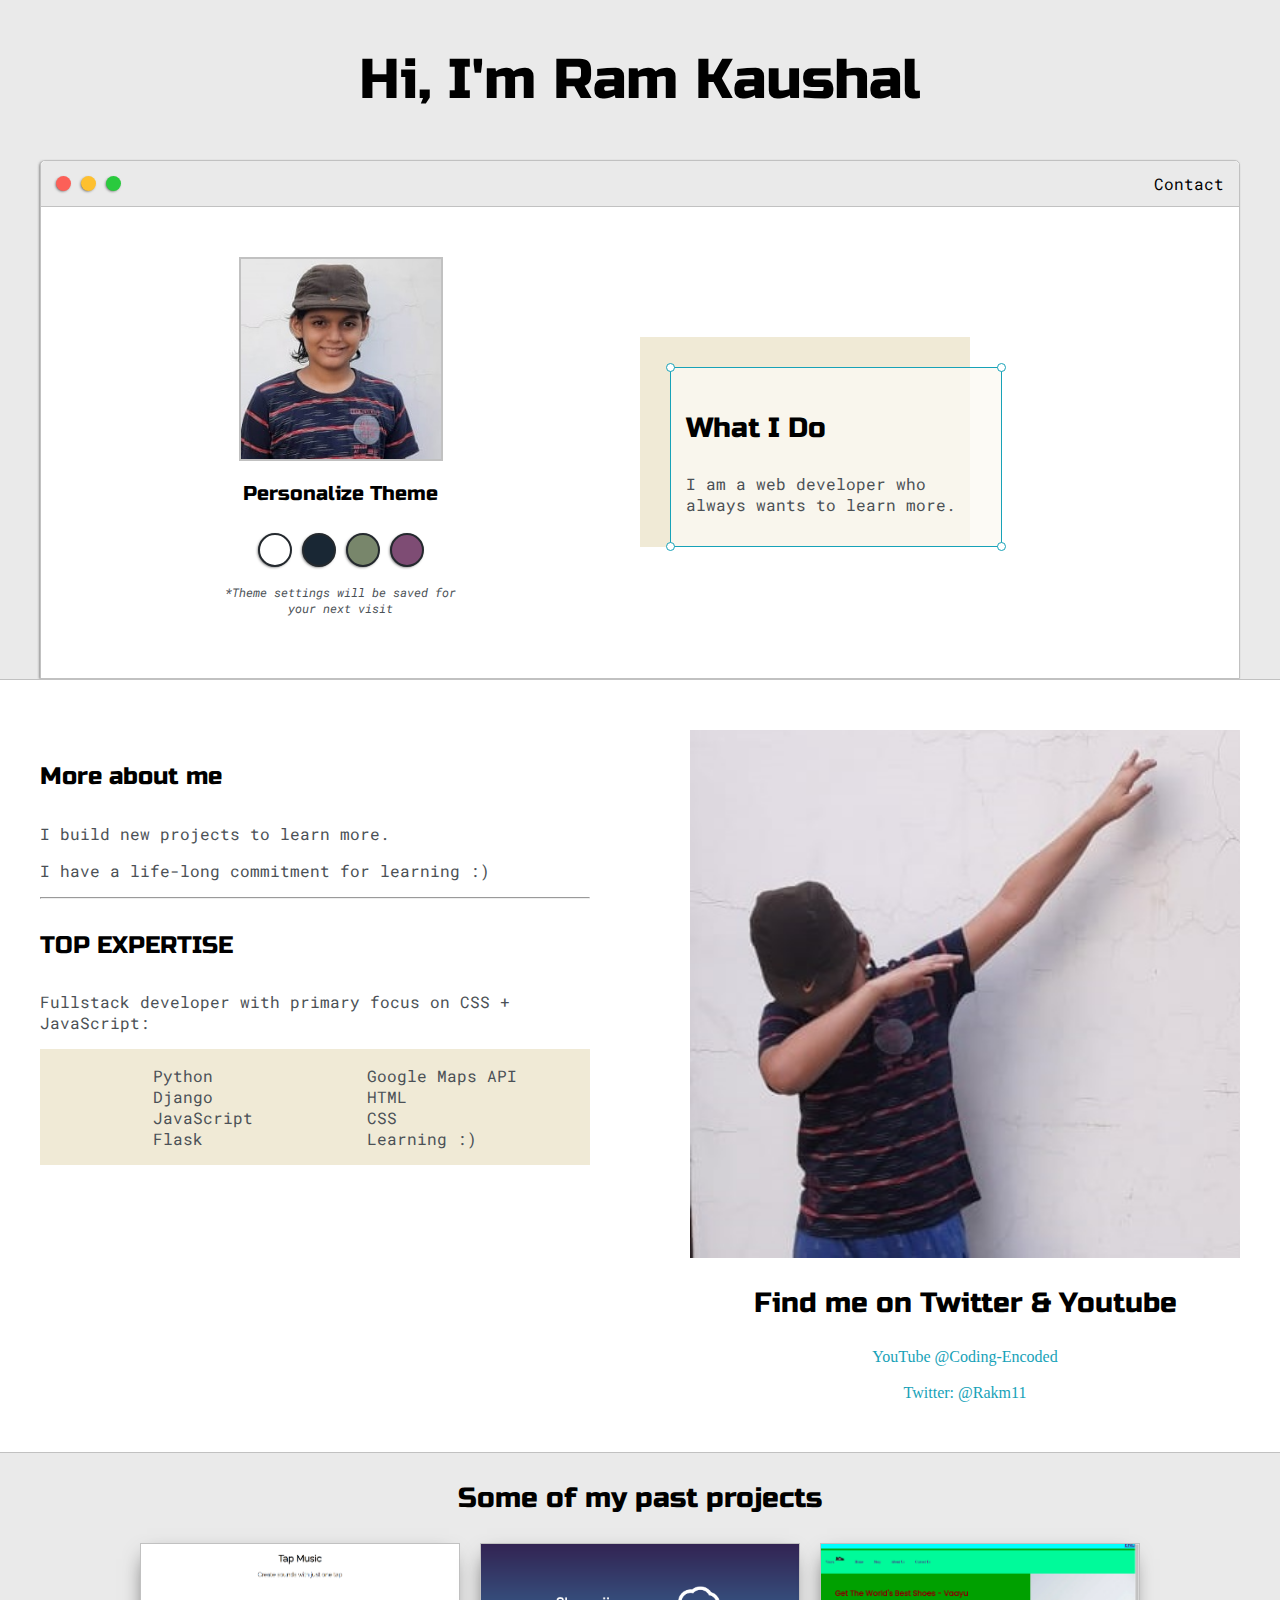
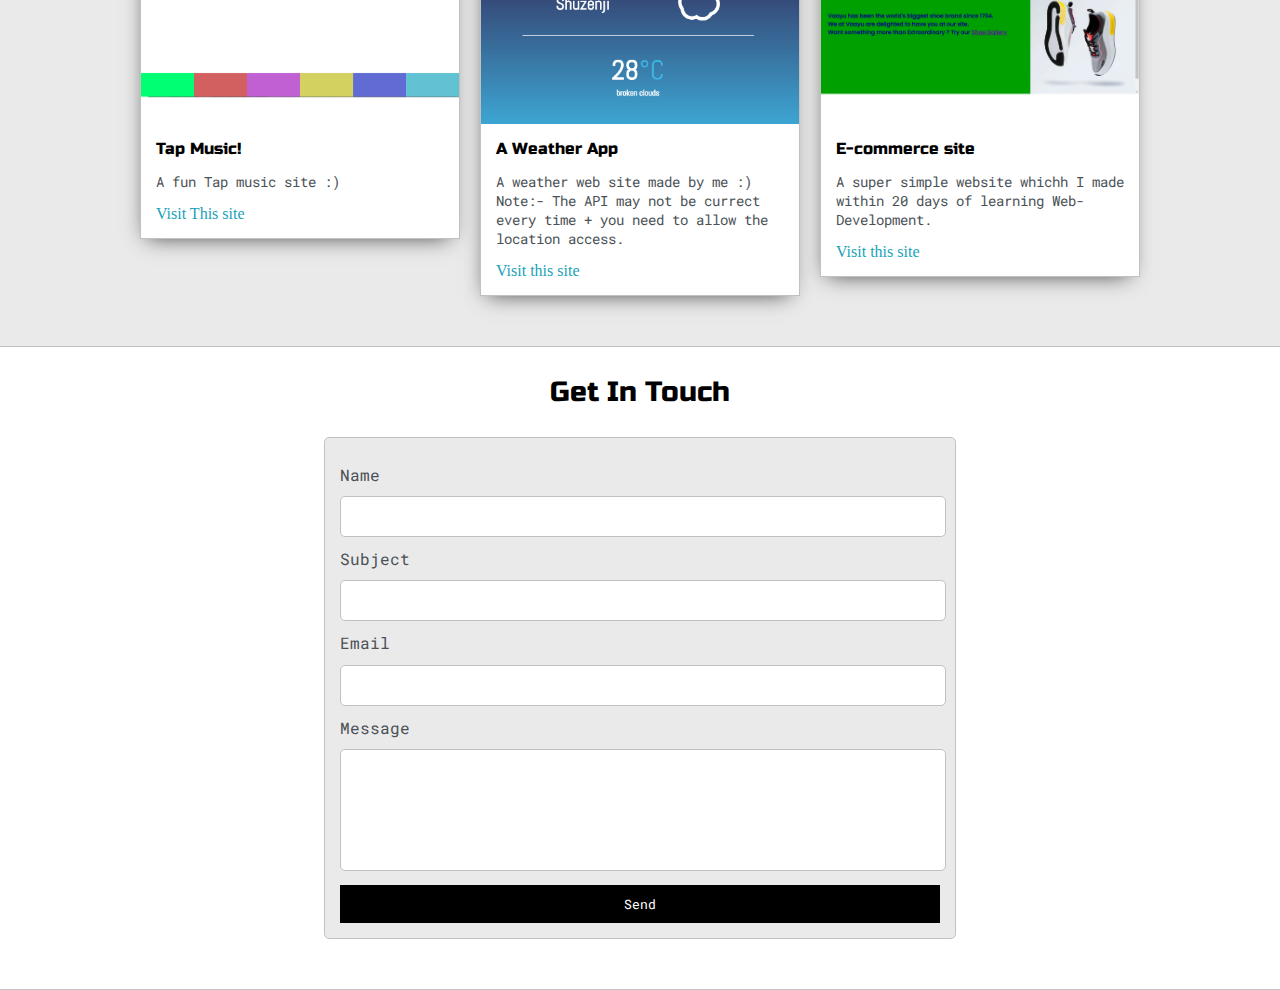
<file: index.html>
<!DOCTYPE html>
<html>
<head>
	<title>Ram Kaushal</title>


	<meta name="viewport" content="width=device-width, initial-scale=1, maximum-scale=1, minimum-scale=1" />

	<link href="https://fonts.googleapis.com/css2?family=Russo+One&display=swap" rel="stylesheet">

	<link href="https://fonts.googleapis.com/css2?family=Roboto+Mono:wght@500&family=Russo+One&display=swap" rel="stylesheet">

	<link rel="stylesheet" type="text/css" href="default.css">
	<link id="theme-style" rel="stylesheet" type="text/css" href="">
</head>
<body>

	<section class="s1">
		<div class="main-container">
			<div class="greeting-wrapper">
				<h1>Hi, I'm Ram Kaushal</h1>
			</div>


			<div class="intro-wrapper">
				<div class="nav-wrapper">

					<!-- Link around dots-wrapper added after tutorial video -->
					<a href="index.html">
						<div class="dots-wrapper">
							<div id="dot-1" class="browser-dot"></div>
							<div id="dot-2" class="browser-dot"></div>
							<div id="dot-3" class="browser-dot"></div>
						</div>
					</a>
					

					<ul id="navigation">
						<li><a href="index.html#contact">Contact</a></li>

					</ul>
				</div>

				<div class="left-column">
					<img id="profile_pic" src="images/ram.jpg">
					<h5 style="text-align: center;line-height: 0;">Personalize Theme</h5>

					<div id="theme-options-wrapper">
						<div data-mode="light" id="light-mode" class="theme-dot"></div>
						<div data-mode="blue" id="blue-mode" class="theme-dot"></div>
						<div data-mode="green" id="green-mode" class="theme-dot"></div>
						<div data-mode="purple" id="purple-mode" class="theme-dot"></div>
					</div>

					<p id="settings-note">*Theme settings will be saved for<br>your next visit</p>
				</div>

				<div class="right-column">

					<div id="preview-shadow">
						<div id="preview">
							<div id="corner-tl" class="corner"></div>
							<div id="corner-tr" class="corner"></div>
							<h3>What I Do</h3>
							<p>I am a web developer who always wants to learn more.</p>
							<div id="corner-br" class="corner"></div>
							<div id="corner-bl" class="corner"></div>
						</div>
					</div>
				</div>
			</div>
		</div>
	</section>

	<section class="s2">
		<div class="main-container">

			<div class="about-wrapper">
				<div class="about-me">
					<h4>More about me</h4>

					<p>I build new projects to learn more.</p>

					<p>I have a life-long commitment for learning :)</p>


					<hr>

					<h4>TOP EXPERTISE</h4>

					<p>Fullstack developer with primary focus on CSS + JavaScript:</p>

					<div id="skills">
						<ul>
							<li>Python</li>
							<li>Django</li>
							<li>JavaScript</li>
							<li>Flask</li>
						</ul>

						<ul>
							<li>Google Maps API</li>
							<li>HTML</li>
                            <li>CSS</li>
                            <li>Learning :)</li>
						</ul>

					</div>

				</div>

				
				<div class="social-links">
					<img id="social_img" src="images/dab.jpg">
					<h3>Find me on Twitter & Youtube</h3>

					<a target="_blank" href="404.html">YouTube @Coding-Encoded</a>
					<br>
					<a target="_blank" href="404.html">Twitter: @Rakm11</a>
				</div>
			</div>

		</div>
	</section>

	<section class="s1">
		<div class="main-container">
			<h3 style="text-align: center;">Some of my past projects</h3>

			<div class="post-wrapper">

				<div>
					<div class="post">
						<img class="thumbnail" src="images/tap.png">
						<div class="post-preview">
							<h6 class="post-title">Tap Music!</h6>
							<p class="post-intro">A fun Tap music site :)</p>
							<a href="https://kind-mcclintock-e641c4.netlify.app/" target="_blank">Visit This site</a>
						</div>
					</div>
				</div>

				<div>
					<div class="post">
						<img class="thumbnail" src="images/weather.png">
						<div class="post-preview">
							<h6 class="post-title">A Weather App</h6>
							<p class="post-intro">A weather web site made by me :) <br> Note:- The API may not be currect every time + you need to allow the location access.</p>
							<a href="https://weather.rakm11.repl.co/" target="_blank">Visit this site</a>
						</div>
					</div>
				</div>

				<div>
					<div class="post">
						<img class="thumbnail" src="images/vaayu.png">
						<div class="post-preview">
							<h6 class="post-title">E-commerce site</h6>
							<p class="post-intro">A super simple website whichh I made within 20 days of learning Web-Development.</p>
							<a href="https://vaayu--rakm11.repl.co/" target="_blank">Visit this site</a>
						</div>
					</div>
				</div>

			</div>
		</div>
	</section>

	<section class="s2">
		<div class="main-container">
			<a href=""></a>
			<h3 style="text-align: center;">Get In Touch</h3>

			<form id="contact-form">
				<a name="contact"></a>

				<label>Name</label>
				<input class="input-field" type="text" name="name" autocomplete="off">

				<label>Subject</label>
				<input class="input-field" type="text" name="subject" autocomplete="off">

				<label>Email</label>
				<input class="input-field" type="text" name="email" autocomplete="off">

				<label>Message</label>
				<textarea class="input-field" name="message"></textarea>

				<input id="submit-btn" type="submit" value="Send">
			</form>
		</div>
	</section> 

	<script type="text/javascript" src="script.js"></script>
</body>
</html>
</file>
<file: default.css>
:root{
	--mainColor:#eaeaea;
	--secondaryColor:#fff;

	--borderColor:#c1c1c1;

	--mainText:black;
	--secondaryText:#4b5156;

	--themeDotBorder:#24292e;

	--previewBg:rgb(251, 249, 243, 0.8);
	--previewShadow:#f0ead6;


	--buttonColor:black;


}


html, body{
	padding: 0;
	margin: 0;
	scroll-behavior: smooth;
}

body *{
	transition: 0.3s;
}


h1, h2, h3, h4, h5, h6, strong{
	color: var(--mainText);
	font-family: 'Russo One', sans-serif;
	font-weight: 500;
}

p, li, span, label, input, textarea{
	color: var(--secondaryText);
	font-family: 'Roboto Mono', monospace;
}

a{
	text-decoration: none;
	color:#17a2b8;
}

ul{
	list-style: none;
}

h1 { font-size: 56px;}
h2 { font-size: 36px;}
h3 { font-size: 28px;}
h4 { font-size: 24px;}
h5 { font-size: 20px;}
h6 { font-size: 16px;}


.s1{
	background-color: var(--mainColor);
	border-bottom:1px solid var(--borderColor);
	overflow:auto;
}

.s2{
	background-color: var(--secondaryColor);
	border-bottom:1px solid var(--borderColor);
	overflow:auto;
}




.main-container{
	width: 1200px;
	margin: 0 auto;
}


.greeting-wrapper{
	display: grid;
	text-align: center;
	align-content: center;
	min-height: 10em;

}

.intro-wrapper{
	background-color: var(--secondaryColor);
	border:1px solid var(--borderColor);
	border-radius:5px 5px 0 0;


	-webkit-box-shadow: -1px 1px 3px -1px rgba(0,0,0,0.75);
	-moz-box-shadow: -1px 1px 3px -1px rgba(0,0,0,0.75);
	box-shadow: -1px 1px 3px -1px rgba(0,0,0,0.75);

	display: grid;
	grid-template-columns: 1fr 1fr;
	grid-template-areas: 
		'nav-wrapper nav-wrapper'
		'left-column right-column'
	;
}


.nav-wrapper{
	border-radius:5px 5px 0 0;
	grid-area:nav-wrapper;
	border-bottom: 1px solid var(--borderColor);
	display: flex;
	justify-content: space-between;
	align-items: center;
	background-color: var(--mainColor);
}

#navigation a{
	color:var(--mainText);
}


#navigation{
	margin:0;
	padding: 10px;
}

#navigation li{
	display: inline-block;
	margin-right: 5px;
	margin-left:5px;
}

.dots-wrapper{
	display: flex;
	padding: 10px;
}

#dot-1{
	background-color:  #FC6058;
}

#dot-2{
	background-color:  #FEC02F;
}

#dot-3{
	background-color:  #2ACA3E;
}

.browser-dot{
	background-color: black;
	height: 15px;
	width: 15px;
	border-radius: 50%;
	margin: 5px;

	-webkit-box-shadow: -1px 1px 3px -1px rgba(0,0,0,0.75);
	-moz-box-shadow: -1px 1px 3px -1px rgba(0,0,0,0.75);
	box-shadow: -1px 1px 3px -1px rgba(0,0,0,0.75);

}


.left-column{
	grid-area: left-column;
	padding-top:50px;
	padding-bottom: 50px;
}

#profile_pic{
	display: block;
	margin:0 auto;

	height: 200px;
	width: 200px;
	object-fit: cover;
	border:2px solid var(--borderColor);
}


#theme-options-wrapper{
	display: flex;
	justify-content: center;
}

.theme-dot{
	height: 30px;
	width: 30px;
	background-color: black;
	border-radius: 50%;

	margin: 5px;
	border:2px solid var(--themeDotBorder);

	-webkit-box-shadow: -1px 1px 3px -1px rgba(0,0,0,0.75);
	-moz-box-shadow: -1px 1px 3px -1px rgba(0,0,0,0.75);
	box-shadow: -1px 1px 3px -1px rgba(0,0,0,0.75);

	cursor: pointer;
}


.theme-dot:hover{
	border-width: 5px;
}


#light-mode{
	background-color: #fff;
}

#blue-mode{
	background-color: #192734;
}

#green-mode{
	background-color: #78866b;
}

#purple-mode{
	background-color: #7E4C74;
}

#settings-note{
	font-size: 12px;
	font-style: italic;
	text-align: center;
}

.right-column{
	grid-area: right-column;
	display: grid;
	align-content: center;

	padding-top: 50px;
	padding-bottom: 50px;
}


#preview-shadow{
	background-color: var(--previewShadow);
	max-width: 300px;
	height: 180px;
	padding-left: 30px;
	padding-top: 30px;
}

#preview{
	width: 300px;
	border:1.5px solid #17a2b8;
	background-color: var(--previewBg);
	padding:15px;
	position: relative;
}

.corner{
	width:7px;
	height: 7px;
	border-radius: 50%;
	border:1.5px solid #17a2b8;
	background-color: #fff;
	position: absolute;
}

#corner-tl{
	top:-5px;
	left: -5px
}

#corner-tr{
	top:-5px;
	right: -5px
}


#corner-br{
	bottom:-5px;
	right: -5px
}


#corner-bl{
	bottom:-5px;
	left: -5px
}

.about-wrapper{
	display: grid;
	grid-template-columns: repeat(auto-fit, minmax(320px, 1fr));
	padding-bottom: 50px;
	padding-top: 50px;
	gap:100px;
}


#skills{
	display: flex;
	justify-content: space-evenly;
	background-color: var(--previewShadow);
}

.social-links{
	display: grid;
	align-content: center;
	text-align: center;
}

#social_img{
	width: 100%;
}


.post-wrapper{
	display: grid;
	grid-template-columns: repeat(auto-fit, 320px);
	gap:20px;
	justify-content: center;
	padding-bottom: 50px;
}

.post{
	border:1px solid var(--borderColor);
	-webkit-box-shadow: -2px 7px 21px -9px rgba(0,0,0,0.75);
	-moz-box-shadow: -2px 7px 21px -9px rgba(0,0,0,0.75);
	box-shadow: -2px 7px 21px -9px rgba(0,0,0,0.75);
}

.thumbnail{
	display: block;
	width: 100%;
	height:180px;
	object-fit: cover;
}

.post-preview{
	background-color: #fff;
	padding:15px;
}

.post-title{
	color:black;
	margin: 0;
}

.post-intro{
	color:#4b5156;
	font-size: 14px;
}


#contact-form{
	display: block;
	max-width: 600px;
	margin: 0 auto;
	border: 1px solid var(--borderColor);
	padding: 15px;
	border-radius: 5px;
	background-color: var(--mainColor);
	margin-bottom: 50px;

}

#contact-form label{
	line-height: 2.7em;
}

#contact-form textarea{
	min-height: 100px;
	font-size: 14px;
}


.input-field{
	width: 100%;
	padding-top: 10px;
	padding-bottom:10px; 
	background-color: var(--secondaryColor);
	border-radius: 5px;
	border:1px solid var(--borderColor);
	font-size: 14px;
}


#submit-btn{
	margin-top: 10px;
	width: 100%;
	padding-top: 10px;
	padding-bottom:10px; 
	color: #fff;
	background-color: var(--buttonColor);
	border:none;
}


@media screen and (max-width: 1200px){
	.main-container{
		width: 95%;
	}
}

@media screen and (max-width: 800px){
	.intro-wrapper{
		grid-template-columns: 1fr;
		grid-template-areas: 
			'nav-wrapper'
			'left-column'
			'right-column'
		;
	}

	.right-column{
		justify-content: center;
	}

}

@media screen and (max-width: 400px){
	#preview-shadow{
		max-width: 280px;
		height: 180px;
		padding-left: 10px;
		padding-top: 10px;
	}

	#preview{
		width: 280px;

	}

	textarea{
		resize: none;
	}
}



textarea{
	resize: none;
}

.post:hover{
	box-shadow: -3px -3px -3px black;
	transform: rotate(3deg);
}
</file>
